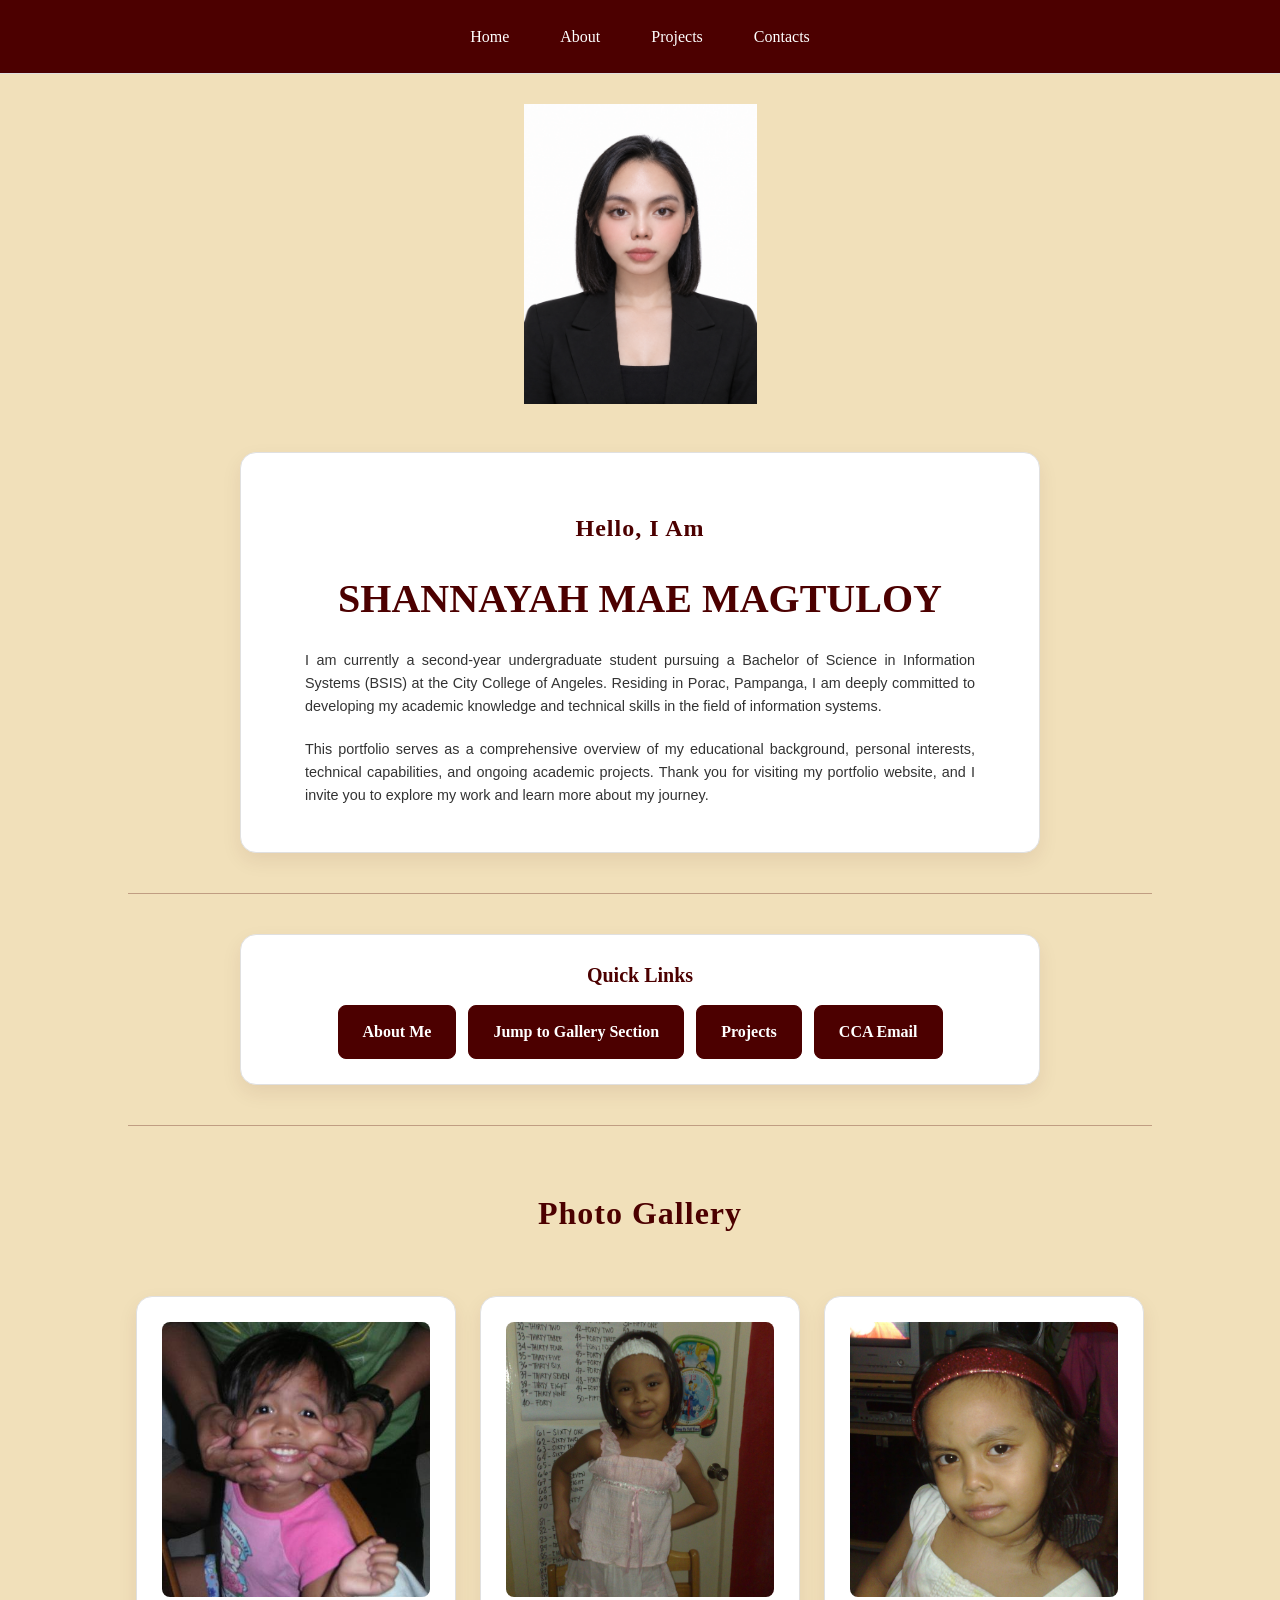
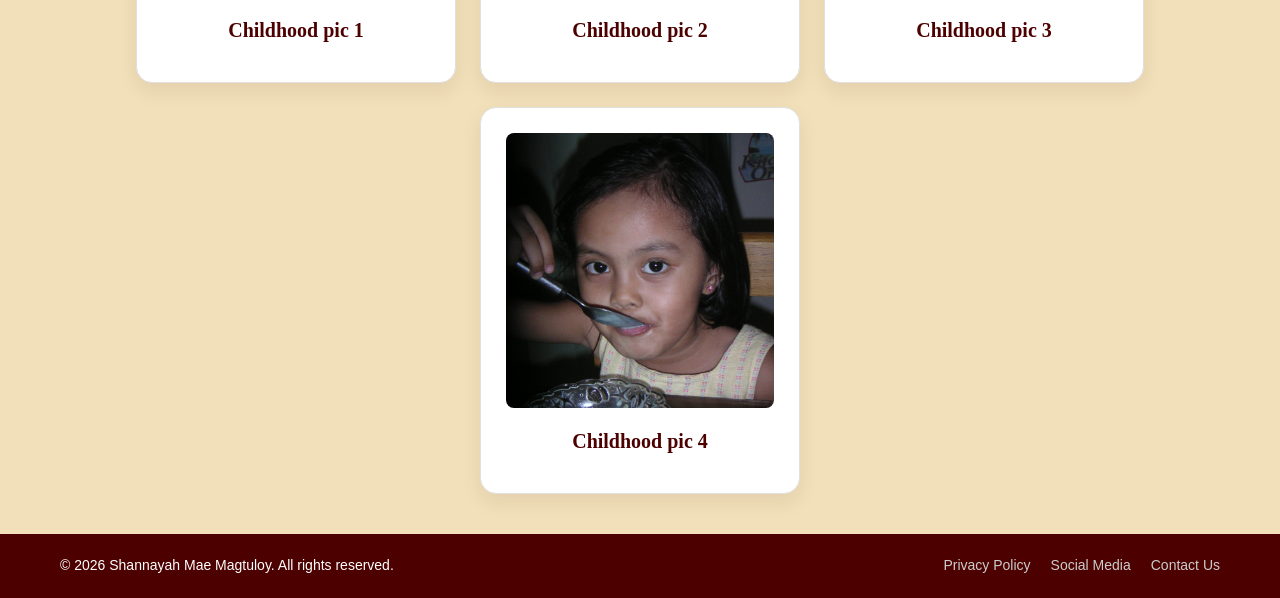
<file: index.html>
<!DOCTYPE html>
<html lang="en">
<head>
<meta charset="UTF-8">
<meta name="viewport" content="width=device-width, initial-scale=1.0">
<title>Shannayah | Portfolio</title>
<link rel="stylesheet" href="css/style.css">
</head>
<body>
<nav>
<a href="index.html">Home</a>
<a href="about-me.html">About</a>
<a href="projects.html">Projects</a>
<a href="contacts.html">Contacts</a>
</nav>

<div style="text-align: center; margin-top: 30px;">
<img src="assets/shannayah passport pic.png" alt="Profile Picture" width="233" height="300" title="Shannayah Mae Magtuloy">
</div>

<div class="card-container">
<div class="card profile-card-wide" style="width: 100%; max-width: 800px; text-align: center;">
<h4 class="subtitle-top">Hello, I Am</h4>
<h1 class="led-text">SHANNAYAH MAE MAGTULOY</h1>
<p class="intro-text">
I am currently a second-year undergraduate student pursuing a Bachelor of Science in Information Systems (BSIS) at the City College of Angeles. Residing in Porac, Pampanga, I am deeply committed to developing my academic knowledge and technical skills in the field of information systems.
</p>
<p class="intro-text">
This portfolio serves as a comprehensive overview of my educational background, personal interests, technical capabilities, and ongoing academic projects. Thank you for visiting my portfolio website, and I invite you to explore my work and learn more about my journey.
</p>
</div>
</div>

<hr>

<div class="card-container">
<div class="card links-card-wide" style="width: 100%; max-width: 800px; text-align: center;">
<h3>Quick Links</h3>
<ul class="quick-links-horizontal">
<li><a href="about-me.html" class="quick-btn">About Me</a></li>
<li><a href="#gallery" class="quick-btn">Jump to Gallery Section</a></li>
<li><a href="projects.html" class="quick-btn">Projects</a></li>
<li><a href="contacts.html" class="quick-btn">CCA Email</a></li>
</ul>
</div>
</div>

<hr>
<h2 id="gallery" class="subtitle-top gallery-heading-main led-text">Photo Gallery</h2>
<div class="card-container">
<div class="card">
<img src="assets/ako haha.jpg" alt="Me" class="gallery-card-img" width="100%" height="275" title="Shannayah Mae Magtuloy">
<h3 class="gallery-card-title">Childhood pic 1</h3>

</div>
<div class="card">
<img src="assets/ako to yah.jpg" alt="Me" class="gallery-card-img" width="100%" height="275" title="Shannayah Mae Magtuloy">
<h3 class="gallery-card-title">Childhood pic 2</h3>

</div>
<div class="card">
<img src="assets/ako.jpg" alt="Me" class="gallery-card-img" width="100%" height="275" title="Shannayah Mae Magtuloy">
<h3 class="gallery-card-title">Childhood pic 3</h3>

</div>
<div class="card">
<img src="assets/akooo.jpg" alt="Ariana" class="gallery-card-img" width="100%" height="275" title="Shannayah Mae Magtuloy">
<h3 class="gallery-card-title">Childhood pic 4</h3>

</div>
</div>

<footer class="site-footer">
<div class="footer-content">
<p>&copy; 2026 Shannayah Mae Magtuloy. All rights reserved.</p>
<ul class="footer-links">
<li><a href="#privacy">Privacy Policy</a></li>
<li><a href="#social">Social Media</a></li>
<li><a href="contacts.html">Contact Us</a></li>
</ul>
</div>
</footer>

<script src="js/script.js"></script>
</body>
</html>
</file>
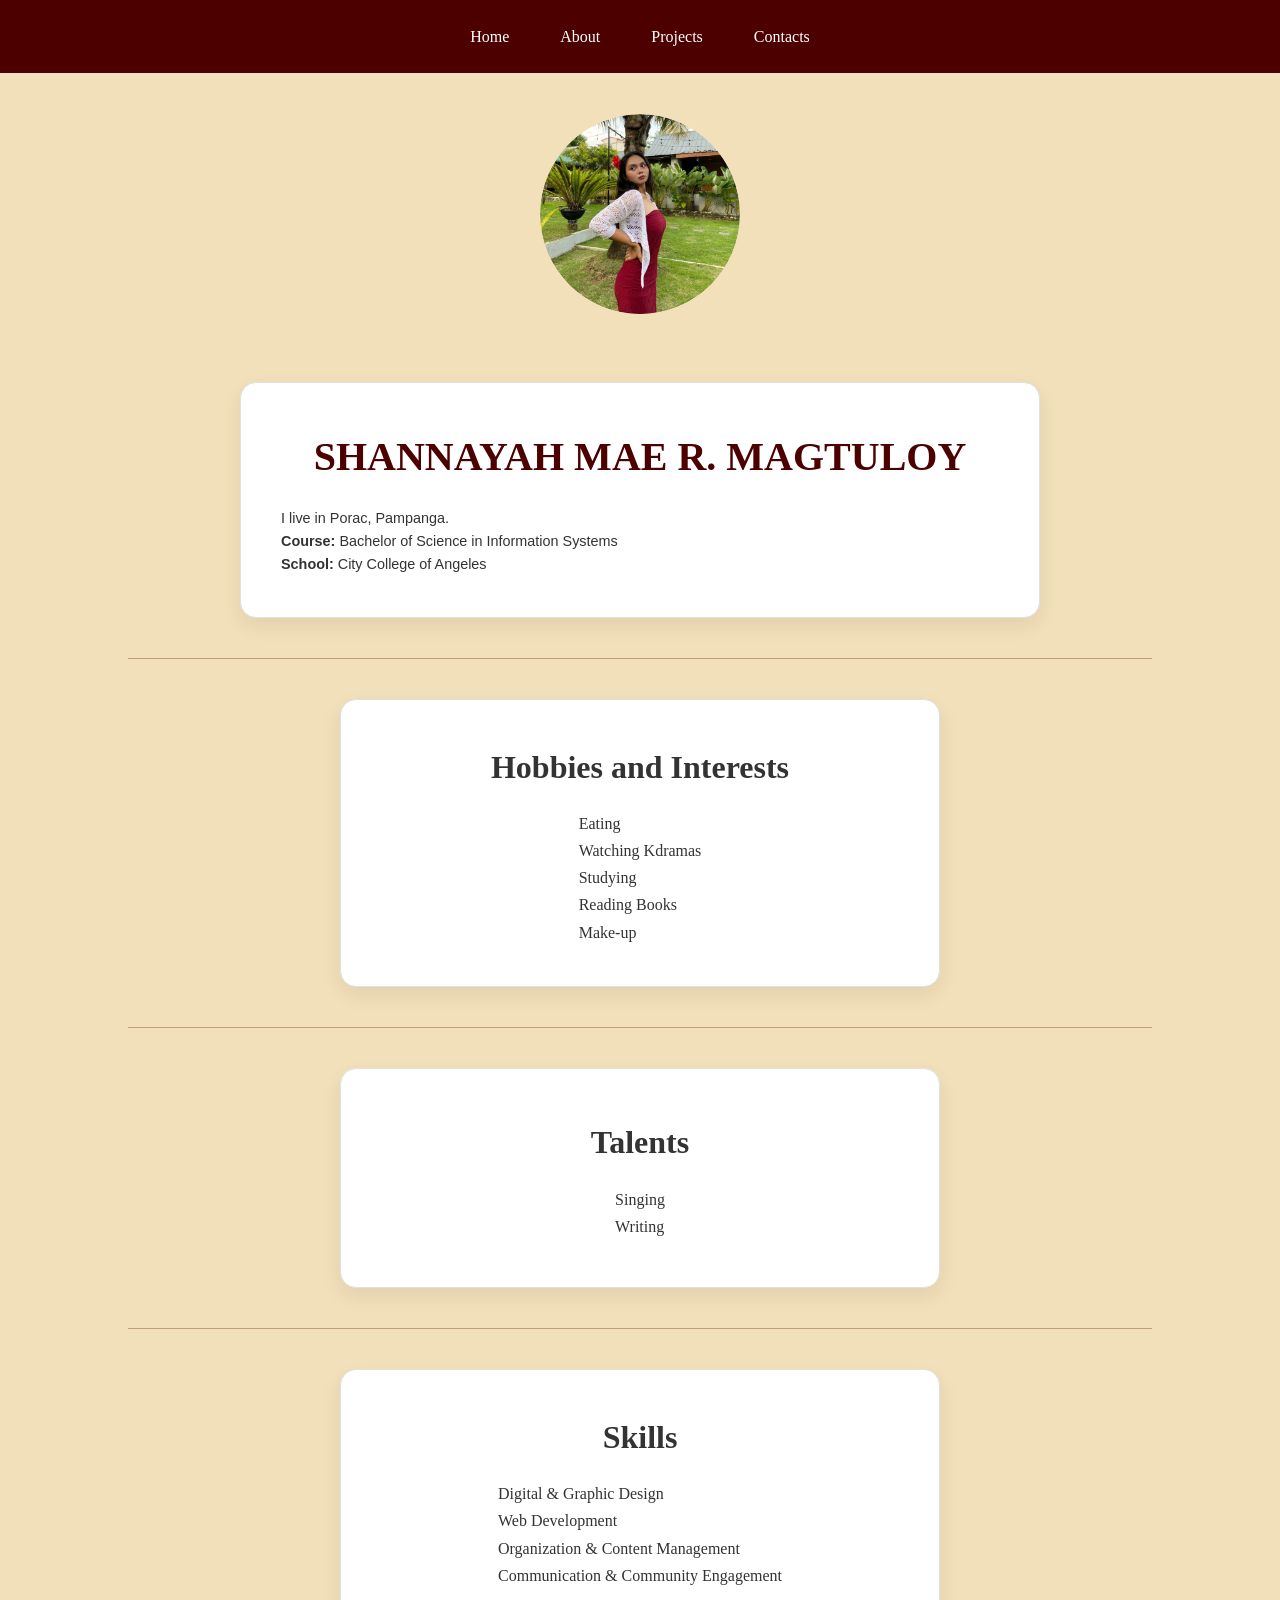
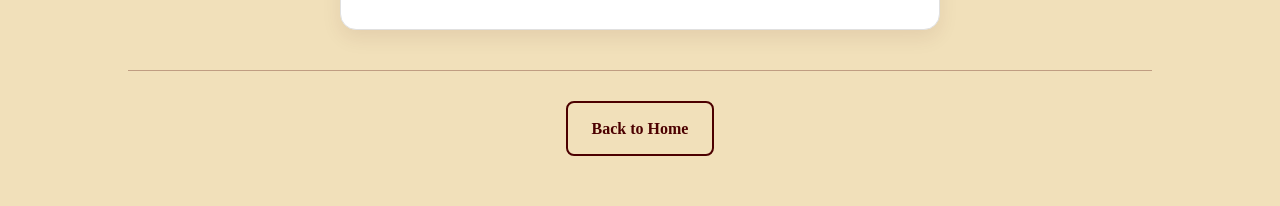
<file: about-me.html>
<!DOCTYPE html>
<html lang="en">
<head>
<meta charset="UTF-8">
<meta name="viewport" content="width=device-width, initial-scale=1.0">
<title>Shannayah | About Me</title>
<link rel="stylesheet" href="css/style.css">
<style>

.about-section-card {
    min-height: 220px;
    display: flex;
    flex-direction: column;
    justify-content: center;
    align-items: center;
    padding: 40px 25px !important;
}
</style>
</head>
<body>
<nav>
<a href="index.html">Home</a>
<a href="about-me.html">About</a>
<a href="projects.html">Projects</a>
<a href="contacts.html">Contacts</a>
</nav>

<div style="text-align: center; margin-top: 40px;">
<img src="assets/picture ni shannayah.jpg" alt="Profile Picture" class="circular-image" width="275" height="275" title="Shannayah Mae Magtuloy">
</div>

<div class="card-container">
<div class="card profile-card-about" style="width: 100%; max-width: 800px; text-align: center; padding: 40px;">
<h1>SHANNAYAH MAE R. MAGTULOY</h1>
<p class="about-desc">I live in Porac, Pampanga.</p>
<p class="about-desc"><b>Course: </b>Bachelor of Science in Information Systems</p>
<p class="about-desc"><b>School: </b>City College of Angeles</p>
</div>
</div>

<hr>

<div class="card-container">
<div class="card about-section-card" style="width: 100%; max-width: 600px;">
<h2>Hobbies and Interests</h2>
<ul class="about-list">
<li>Eating</li>
<li>Watching Kdramas</li>
<li>Studying</li>
<li>Reading Books</li>
<li>Make-up</li>
</ul>
</div>
</div>

<hr>

<div class="card-container">
<div class="card about-section-card" style="width: 100%; max-width: 600px;">
<h2>Talents</h2>
<ol class="about-list-ordered">
<li>Singing</li>
<li>Writing</li>
</ol>
</div>
</div>

<hr>

<div class="card-container">
<div class="card about-section-card" style="width: 100%; max-width: 600px;">
<h2>Skills</h2>
<ul class="about-list">
<li>Digital & Graphic Design</li>
<li>Web Development</li>
<li>Organization & Content Management</li>
<li>Communication & Community Engagement</li>
</ul>
</div>
</div>

<hr>

<div class="back-home-container" style="margin: 30px 0 50px 0; text-align: center;">
<a href="index.html" class="quick-btn" style="background-color: #f1e0ba; color: #4c0000 !important; border: 2px solid #4c0000; font-weight: bold; text-decoration: none;">Back to Home</a>
</div>

<script src="js/script.js"></script>
</body>
</html>
</file>
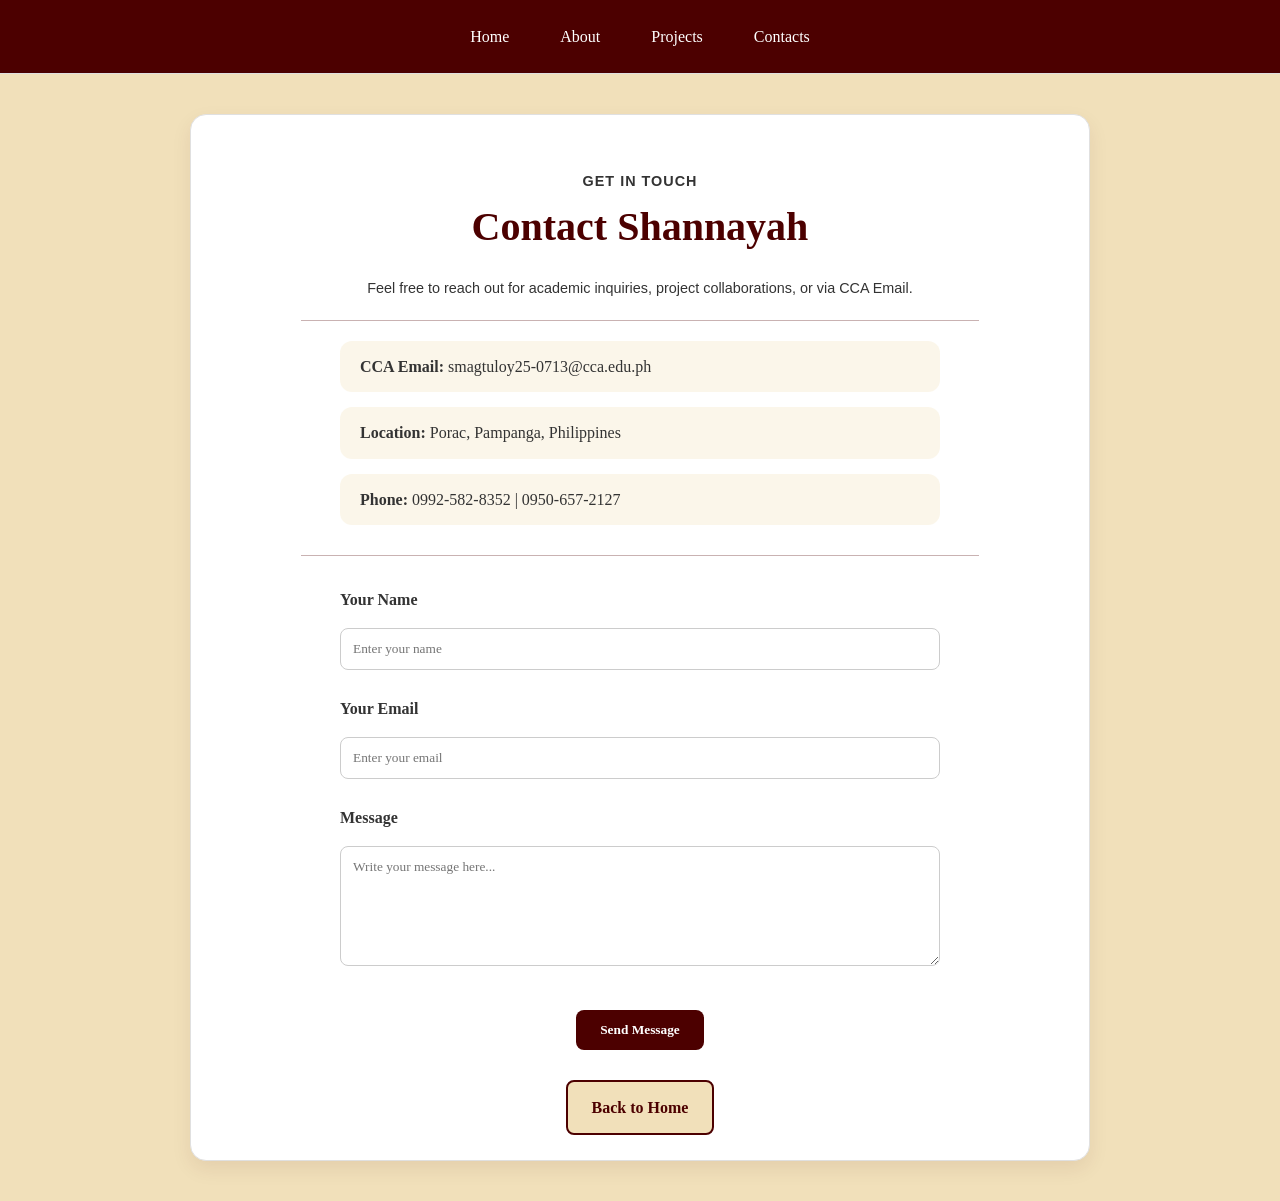
<file: contacts.html>
<!DOCTYPE html>
<html lang="en">
<head>
<meta charset="UTF-8">
<meta name="viewport" content="width=device-width, initial-scale=1.0">
<title>Shannayah | Contacts</title>
<link rel="stylesheet" href="css/style.css">
</head>
<body>
<nav>
<a href="index.html">Home</a>
<a href="about-me.html">About</a>
<a href="projects.html">Projects</a>
<a href="contacts.html">Contacts</a>
</nav>

<div class="card-container">
<div class="card profile-card-wide" style="width: 100%; max-width: 900px; text-align: center;">


<div style="text-align: center; width: 100%;">
<p class="subtitle-top" style="text-align: center;">GET IN TOUCH</p>
<h1>Contact Shannayah</h1>
<p class="intro-text" style="text-align: center; margin: 0 auto;">Feel free to reach out for academic inquiries, project collaborations, or via CCA Email.</p>
</div>

<hr style="margin: 20px auto; width: 80%;">

<ul class="contact-info-list" style="list-style: none; padding: 0; display: flex; flex-direction: column; gap: 15px; align-items: center; width: 100%;">
<li style="width: 100%; max-width: 600px; background: rgba(241, 224, 186, 0.3); padding: 12px 20px; border-radius: 12px; text-align: left;">
<b>CCA Email:</b> smagtuloy25-0713@cca.edu.ph
</li>
<li style="width: 100%; max-width: 600px; background: rgba(241, 224, 186, 0.3); padding: 12px 20px; border-radius: 12px; text-align: left;">
<b>Location:</b> Porac, Pampanga, Philippines
</li>
<li style="width: 100%; max-width: 600px; background: rgba(241, 224, 186, 0.3); padding: 12px 20px; border-radius: 12px; text-align: left;">
<b>Phone:</b> 0992-582-8352 | 0950-657-2127
</li>
</ul>

<hr style="margin: 30px auto; width: 80%;">

<form action="https://formspree.io/f/mqppqgwq" method="POST" style="display: flex; flex-direction: column; gap: 15px; align-items: center; width: 100%;">
<div style="width: 100%; max-width: 600px; text-align: left;">
<label for="name" style="display: block; margin-bottom: 5px; font-weight: bold;">Your Name</label>
<input type="text" id="name" name="name" placeholder="Enter your name" style="width: 100%; padding: 12px; border-radius: 8px; border: 1px solid #ccc; box-sizing: border-box;">
</div>
<div style="width: 100%; max-width: 600px; text-align: left;">
<label for="email" style="display: block; margin-bottom: 5px; font-weight: bold;">Your Email</label>
<input type="email" id="email" name="email" placeholder="Enter your email" style="width: 100%; padding: 12px; border-radius: 8px; border: 1px solid #ccc; box-sizing: border-box;">
</div>
<div style="width: 100%; max-width: 600px; text-align: left;">
<label for="message" style="display: block; margin-bottom: 5px; font-weight: bold;">Message</label>
<textarea id="message" name="message" placeholder="Write your message here..." rows="4" style="width: 100%; padding: 12px; border-radius: 8px; border: 1px solid #ccc; box-sizing: border-box;"></textarea>
</div>
<button type="submit" class="quick-btn" style="margin-top: 10px; cursor: pointer; border: none;">Send Message</button>
</form>

<div style="margin-top: 30px;">
<a href="index.html" class="quick-btn" style="background-color: #f1e0ba; color: #4c0000 !important; border: 2px solid #4c0000; font-weight: bold; text-decoration: none;">Back to Home</a>
</div>

</div>
</div>

<script src="js/script.js"></script>
</body>
</html>
</file>
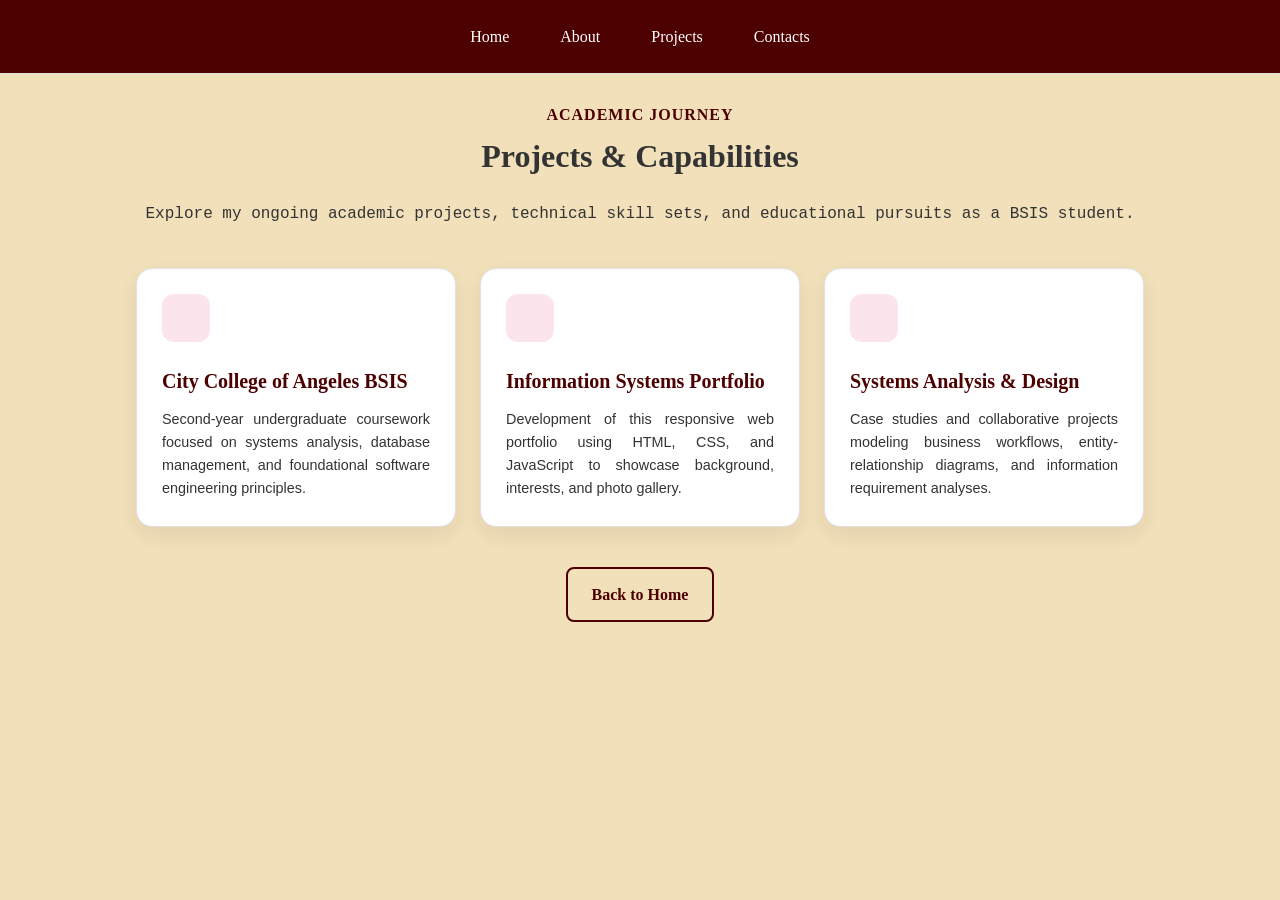
<file: projects.html>
<!DOCTYPE html>
<html lang="en">
<head>
<meta charset="UTF-8">
<meta name="viewport" content="width=device-width, initial-scale=1.0">
<title>Shannayah | Projects</title>
<link rel="stylesheet" href="css/style.css">
</head>
<body>
<nav>
<a href="index.html">Home</a>
<a href="about-me.html">About</a>
<a href="projects.html">Projects</a>
<a href="contacts.html">Contacts</a>
</nav>

<br>
<p1>ACADEMIC JOURNEY</p1>
<h2>Projects & Capabilities</h2>
<p3>Explore my ongoing academic projects, technical skill sets, and educational pursuits as a BSIS student.</p3>

<div class="card-container">
<div class="card">
<div class="card-icon"></div>
<h3>City College of Angeles BSIS</h3>
<p>Second-year undergraduate coursework focused on systems analysis, database management, and foundational software engineering principles.</p>
</div>
<div class="card">
<div class="card-icon"></div>
<h3>Information Systems Portfolio</h3>
<p>Development of this responsive web portfolio using HTML, CSS, and JavaScript to showcase background, interests, and photo gallery.</p>
</div>
<div class="card">
<div class="card-icon"></div>
<h3>Systems Analysis & Design</h3>
<p>Case studies and collaborative projects modeling business workflows, entity-relationship diagrams, and information requirement analyses.</p>
</div>
</div>

<div class="back-home-container" style="margin: 30px 0 50px 0; text-align: center;">
<a href="index.html" class="quick-btn" style="background-color: #f1e0ba; color: #4c0000 !important; border: 2px solid #4c0000; font-weight: bold; text-decoration: none;">Back to Home</a>
</div>

<script src="js/script.js"></script>
</body>
</html>
</file>
<file: css/style.css>
:root {
    --primary-color: #f1e0ba;
    --secondary-color: #4c0000;
    --text-color: #333;
    --pink-soft: #FCE4EC;
    --black-text: #000000;
    --gray-light: #E0E0E0;
    --white-text: #ffffff;
}

* {
    margin: 0;
    padding: 0;
    box-sizing: border-box;
    scroll-behavior: smooth;
}

html, body {
    width: 100%;
    min-height: 100vh;
    font-family: 'Times New Roman', serif;
    background-color: var(--primary-color);
    color: var(--text-color);
    line-height: 1.7;
    text-align: center;
    margin: 0;
}

/* Navigation Bar Layout */
nav {
    background-color: var(--secondary-color);
    padding: 18px 40px;
    display: flex;
    justify-content: center;
    align-items: center;
    flex-wrap: wrap;
    gap: 15px;
    border-bottom: 1px solid var(--gray-light);
    width: 100%;
    position: relative;
}

nav a {
    font-family: 'Times New Roman', serif;
    font-weight: 500;
    color: #ffffff !important;
    text-decoration: none;
    margin: 0 8px;
    padding: 5px 10px;
    transition: 0.4s;
}

nav a:hover {
    color: var(--primary-color) !important;
    border-bottom: 2px solid var(--primary-color);
}

h1, h2, h4 {
    font-weight: 600;
}

h1 {
    font-family: 'Times New Roman', serif;
    font-size: 2.5rem;
    margin-bottom: 1rem;
    color: var(--secondary-color);
}

h2 {
    font-size: 2rem;
    margin-bottom: 1rem;
}

h4 {
    font-size: 1.5rem;
    margin-bottom: 1rem;
}

p1 {
    font-family: "Times New Roman", Times, serif;
    color: var(--secondary-color);
    font-weight: bold;
    letter-spacing: 1px;
}

p2 {
    font-family: Arial, Helvetica, sans-serif;
}

p3 {
    font-family: "Lucida Console", "Courier New", monospace;
}

hr {
    border: none;
    height: 1px;
    background-color: var(--secondary-color);
    opacity: 0.3;
    width: 80%;
    margin: 30px auto;
}

ul, li {
    list-style: none;
    padding: 0;
    margin: 0;
}

input, textarea {
    width: 100%;
    max-width: 600px;
    padding: 12px;
    margin: 10px 0;
    border: 1px solid var(--gray-light);
    border-radius: 8px;
    font-family: 'Times New Roman', serif;
    background-color: #ffffff;
    color: var(--text-color);
    box-sizing: border-box;
}

textarea {
    resize: vertical;
    min-height: 120px;
}

button, .quick-btn {
    background-color: var(--secondary-color);
    color: #ffffff !important;
    padding: 12px 24px;
    border: 1px solid var(--secondary-color);
    border-radius: 8px;
    cursor: pointer;
    font-family: 'Times New Roman', serif;
    font-weight: bold;
    transition: all 0.3s ease;
    text-decoration: none;
    display: inline-block;
}

button:hover, .quick-btn:hover {
    background-color: #ffffff !important;
    color: var(--secondary-color) !important;
    border-color: var(--secondary-color);
    transform: translateY(-2px);
    box-shadow: 0 4px 8px rgba(76, 0, 0, 0.2);
}

.card-container {
    display: flex;
    justify-content: center;
    gap: 24px;
    flex-wrap: wrap;
    max-width: 1100px;
    margin: 40px auto;
    padding: 0 20px;
}

.card {
    background-color: #ffffff;
    border: 1px solid var(--gray-light);
    border-radius: 16px;
    padding: 25px;
    width: 320px;
    text-align: left;
    box-shadow: 0 8px 20px rgba(76, 0, 0, 0.08);
}

.card-icon {
    display: inline-flex;
    align-items: center;
    justify-content: center;
    background-color: var(--pink-soft);
    color: var(--secondary-color);
    width: 48px;
    height: 48px;
    border-radius: 12px;
    font-size: 20px;
    margin-bottom: 16px;
}

.card h3 {
    font-family: 'Times New Roman', serif;
    font-size: 1.25rem;
    color: var(--secondary-color);
    line-height: 1.5;
    margin-bottom: 12px;
    font-weight: 600;
}

.card p {
    font-family: Arial, Helvetica, sans-serif;
    font-size: 0.9rem;
    color: var(--text-color);
    line-height: 1.6;
    text-align: justify;
}

.subtitle-top {
    font-family: "Times New Roman", Times, serif;
    font-weight: bold;
    letter-spacing: 1px;
    margin-top: 30px;
    color: var(--secondary-color);
}

.intro-text {
    font-family: "Lucida Console", "Courier New", monospace;
    font-size: 0.95rem;
    max-width: 700px;
    margin: 0 auto 20px auto;
    padding: 0 15px;
}

.circular-image {
    width: 200px;
    height: 200px;
    clip-path: circle(50%);
    object-fit: cover;
    outline: 5px solid var(--secondary-color);
    outline-offset: 5px;
    border-radius: 50%;
    margin: 0 auto 20px auto;
    display: inline-block;
}

.profile-card-wide, .links-card-wide {
    width: 100%;
    max-width: 800px;
    text-align: center;
}

.quick-links-horizontal {
    display: flex;
    justify-content: center;
    flex-wrap: wrap;
    gap: 12px;
    margin-top: 15px;
    padding: 0;
}

.quick-links-horizontal li {
    list-style: none;
}

.gallery-heading-main {
    font-size: 2rem;
    text-align: center;
}

.gallery-card-img {
    object-fit: cover;
    border-radius: 8px;
}

.gallery-card-title {
    text-align: center;
    margin-top: 10px;
}

.circular-image, .gallery-card-img, .card img {
    transition: transform 0.5s ease, opacity 0.5s ease, box-shadow 0.5s ease;
}

.circular-image:hover, .gallery-card-img:hover, .card img:hover {
    transform: scale(1.03);
    box-shadow: 0 8px 20px rgba(0, 0, 0, 0.2);
}

.back-home-container {
    margin: 30px 0 50px 0;
    text-align: center;
}

.back-home-link {
    color: var(--secondary-color);
    text-decoration: none;
    font-weight: bold;
    font-family: 'Times New Roman', serif;
    font-size: 1.1rem;
    border-bottom: 1px solid var(--secondary-color);
    padding-bottom: 3px;
    transition: 0.3s;
}

.back-home-link:hover {
    color: var(--black-text);
}

.site-footer {
    background-color: #4c0000;
    color: #ffffff;
    padding: 20px 0;
    text-align: center;
    font-family: Arial, sans-serif;
    font-size: 14px;
}

.footer-content {
    max-width: 1200px;
    margin: 0 auto;
    display: flex;
    flex-direction: column;
    align-items: center;
    gap: 10px;
}

.footer-links {
    list-style: none;
    padding: 0;
    margin: 0;
    display: flex;
    gap: 20px;
}

.footer-links a {
    color: #cccccc;
    text-decoration: none;
    transition: color 0.2s ease;
}

.footer-links a:hover {
    color: #ffffff;
    text-decoration: underline;
}

@media (min-width: 768px) {
    .footer-content {
        flex-direction: row;
        justify-content: space-between;
        padding: 0 20px;
    }
}

.theme-toggle-btn {
    background-color: #ffffff;
    border: none;
    width: 60px;
    height: 30px;
    border-radius: 15px;
    position: absolute;
    right: 30px;
    cursor: pointer;
    display: flex;
    align-items: center;
    padding: 3px;
    box-shadow: inset 0 2px 4px rgba(0,0,0,0.25);
    transition: background-color 0.3s ease;
}

.theme-toggle-btn::before {
    content: '';
    width: 24px;
    height: 24px;
    background-color: #4c0000;
    border-radius: 50%;
    position: absolute;
    left: 3px;
    transition: transform 0.3s ease;
    box-shadow: 0 2px 4px rgba(0,0,0,0.3);
}

body.dark-mode .theme-toggle-btn {
    background-color: #333333;
}

body.dark-mode .theme-toggle-btn::before {
    transform: translateX(30px);
    background-color: #f1e0ba;
}

@keyframes softLedGlow {
    0% {
        color: #ffffff !important;
        text-shadow: 0 0 6px rgba(255, 255, 255, 0.8), 0 0 12px rgba(255, 255, 255, 0.4);
    }
    50% {
        color: #ffffff !important;
        text-shadow: 0 0 10px rgba(255, 255, 255, 1), 0 0 20px rgba(255, 255, 255, 0.6);
    }
    100% {
        color: #ffffff !important;
        text-shadow: 0 0 6px rgba(255, 255, 255, 0.8), 0 0 12px rgba(255, 255, 255, 0.4);
    }
}

.led-text {
    font-family: 'Times New Roman', serif !important;
    font-weight: bold !important;
    display: inline-block !important;
    color: var(--secondary-color);
}

body.dark-mode {
    --primary-color: #1a1a1a !important;
    --secondary-color: #800000 !important;
    --text-color: #f1f1f1 !important;
    --pink-soft: #331a1a !important;
    --gray-light: #444444 !important;
    background-color: var(--primary-color) !important;
    color: var(--text-color) !important;
}

body.dark-mode .led-text {
    animation: softLedGlow 2s infinite alternate ease-in-out !important;
}

body.dark-mode .card {
    background-color: #2a2a2a !important;
    border-color: #444 !important;
    color: #f1f1f1 !important;
}

body.dark-mode .card p,
body.dark-mode .card h3 {
    color: #f1f1f1 !important;
}

body.dark-mode input,
body.dark-mode textarea {
    background-color: #333333 !important;
    color: #ffffff !important;
    border-color: #555555 !important;
}
.profile-pic {
    filter: blur(8px);

    @keyframes fadeInUp {
    from {
        opacity: 0;
        transform: translateY(30px);
    }
    to {
        opacity: 1;
        transform: translateY(0);
    }
}

@keyframes passportFloat {
    0% {
        transform: translateY(0px);
        box-shadow: 0 8px 16px rgba(0, 0, 0, 0.15);
    }
    50% {
        transform: translateY(-6px);
        box-shadow: 0 14px 24px rgba(76, 0, 0, 0.25);
    }
    100% {
        transform: translateY(0px);
        box-shadow: 0 8px 16px rgba(0, 0, 0, 0.15);
    }
}

.passport-photo {
    width: 233px;
    height: 300px;
    object-fit: cover;
    object-position: center;
    border-radius: 20px;
    filter: blur(1.5px);
    animation: passportFloat 4s ease-in-out infinite;
    transition: filter 0.3s ease;
}

.passport-photo:hover {
    filter: blur(0px);
    transform: scale(1.02);
}
</file>
